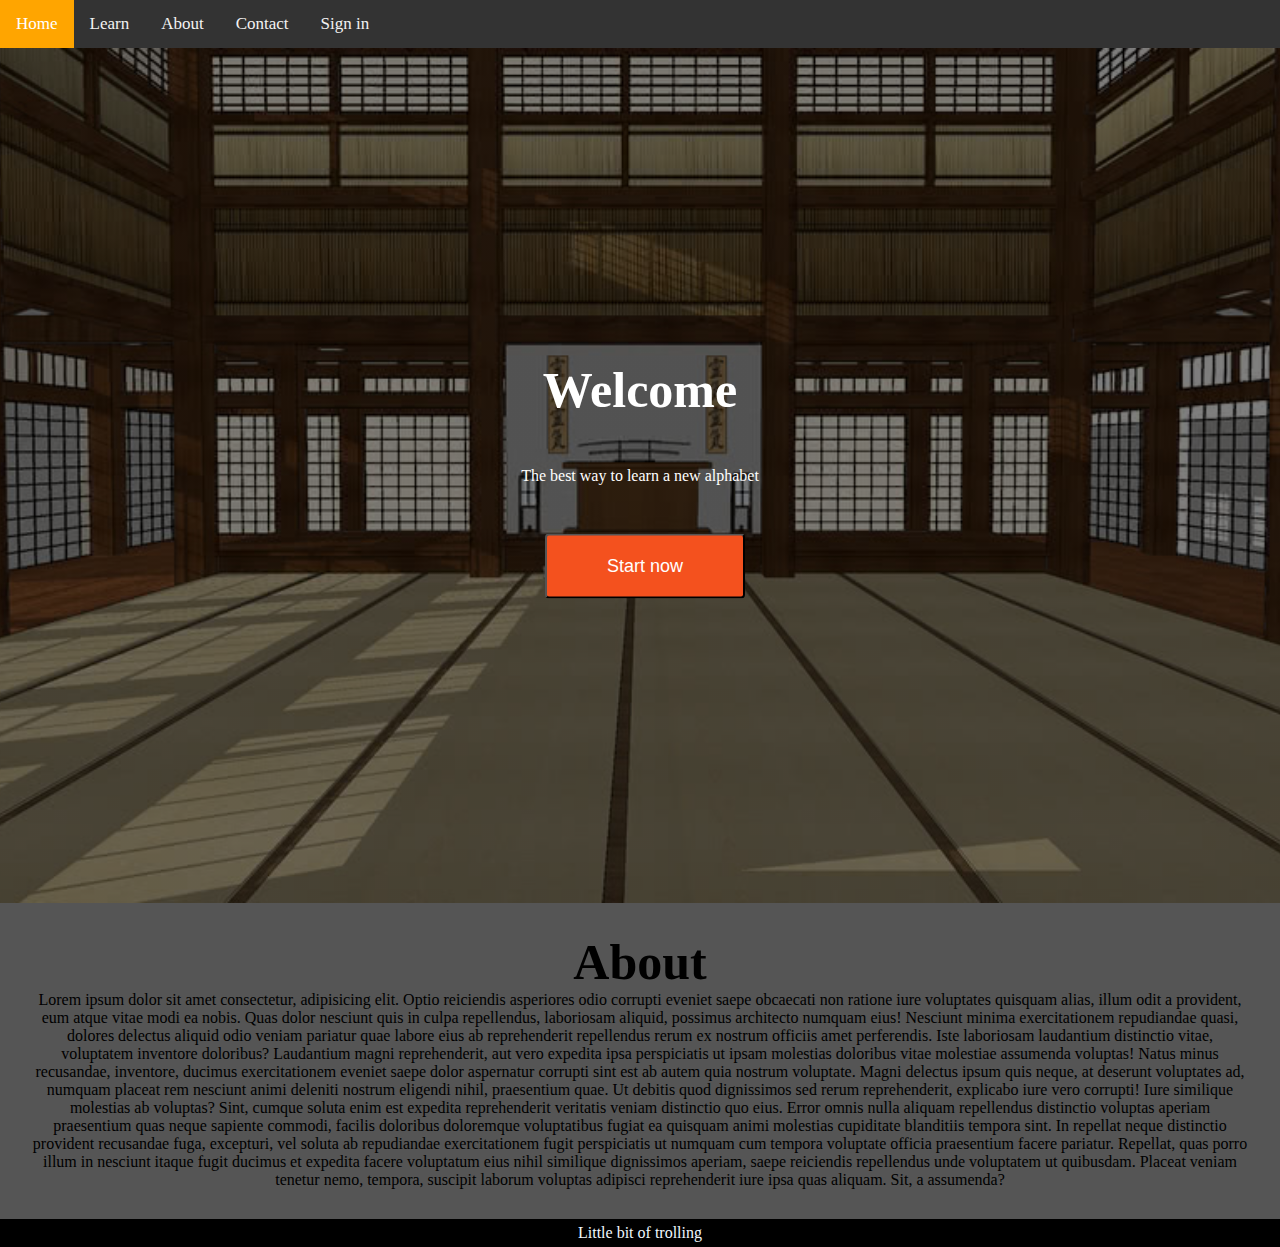
<file: index.html>
<!DOCTYPE html>
<html lang="en">
  <head>
    <meta charset="UTF-8" />
    <meta http-equiv="X-UA-Compatible" content="IE=edge" />
    <meta name="viewport" content="width=device-width, initial-scale=1.0" />
    <title>Learn Japanese</title>
    <link rel="stylesheet" href="./style.css" />
    <link
      rel="stylesheet"
      href="https://cdnjs.cloudflare.com/ajax/libs/font-awesome/4.7.0/css/font-awesome.min.css"
    />
  </head>
  <body>
    <div class="topnav" id="myTopnav">
      <a href="index.html" class="active">Home</a>
      <a href="draw.html">Learn</a>
      <a href="about.html">About</a>
      <a href="#contact">Contact</a>
      <a href="#signin">Sign in</a>
      <a href="javascript:void(0);" class="icon" onclick="fafabar()">
        <i class="fa fa-bars"></i>
      </a>
    </div>

    <div class="hero-image">
      <div class="hero-text">
        <h1 style="font-size: 50px">Welcome</h1>
        <p>The best way to learn a new alphabet</p>
        <button
          class="startbtn"
          onclick="document.getElementById('form1').style.display='block'"
        >
          <span>Start now</span>
        </button>
      </div>
    </div>

    <div id="form1" class="modal">
      <div class="formCont animate">
        <form id="regForm" action="./smth.php" method="post">
          <h1>How would you like to learn:<br /></h1>

          <div class="tab">
            <div class="tabOne">
              <p>Method:<br /></p>
              <button
                class="btn1"
                type="button"
                onclick="lightUp1(1)"
                name="aname"
              ></button>
              <button
                class="btn2"
                type="button"
                onclick="lightUp1(2)"
                name="aname"
              ></button>
              <button
                class="btn3"
                type="button"
                onclick="lightUp1(3)"
                name="aname"
              ></button>
            </div>
          </div>

          <div class="tab">
            <div class="tabTwo">
              <p>Choose the vocabulary:<br /></p>
              <button
                class="btn1"
                type="button"
                onclick="lightUp2(1)"
                name="aname"
              ></button>
              <button
                class="btn2"
                type="button"
                onclick="lightUp2(2)"
                name="aname"
              ></button>
              <button
                class="btn3"
                type="button"
                onclick="lightUp2(3)"
                name="aname"
              ></button>
            </div>
          </div>

          <div class="tab">
            <div class="tabThree">
              <p>Type:<br /></p>
              <button
                class="btn1"
                type="button"
                onclick="lightUp3(1)"
                name="aname"
              ></button>
              <button
                class="btn2"
                type="button"
                onclick="lightUp3(2)"
                name="aname"
              ></button>
              <button
                class="btn3"
                type="button"
                onclick="lightUp3(3)"
                name="aname"
              ></button>
            </div>
          </div>

          <div style="overflow: auto; margin-top: 20px">
            <div style="float: right">
              <button type="button" id="prevBtn" onclick="nextPrev(-1)">
                Previous
              </button>
              <button type="button" id="nextBtn" onclick="nextPrev(1)">
                Next
              </button>
            </div>
          </div>

          <div class="circles">
            <span class="step"></span>
            <span class="step"></span>
            <span class="step"></span>
          </div>
        </form>
      </div>
    </div>

    <div class="about">
      <h1 style="font-size: 50px">About</h1>
      <p>
        Lorem ipsum dolor sit amet consectetur, adipisicing elit. Optio
        reiciendis asperiores odio corrupti eveniet saepe obcaecati non ratione
        iure voluptates quisquam alias, illum odit a provident, eum atque vitae
        modi ea nobis. Quas dolor nesciunt quis in culpa repellendus, laboriosam
        aliquid, possimus architecto numquam eius! Nesciunt minima
        exercitationem repudiandae quasi, dolores delectus aliquid odio veniam
        pariatur quae labore eius ab reprehenderit repellendus rerum ex nostrum
        officiis amet perferendis. Iste laboriosam laudantium distinctio vitae,
        voluptatem inventore doloribus? Laudantium magni reprehenderit, aut vero
        expedita ipsa perspiciatis ut ipsam molestias doloribus vitae molestiae
        assumenda voluptas! Natus minus recusandae, inventore, ducimus
        exercitationem eveniet saepe dolor aspernatur corrupti sint est ab autem
        quia nostrum voluptate. Magni delectus ipsum quis neque, at deserunt
        voluptates ad, numquam placeat rem nesciunt animi deleniti nostrum
        eligendi nihil, praesentium quae. Ut debitis quod dignissimos sed rerum
        reprehenderit, explicabo iure vero corrupti! Iure similique molestias ab
        voluptas? Sint, cumque soluta enim est expedita reprehenderit veritatis
        veniam distinctio quo eius. Error omnis nulla aliquam repellendus
        distinctio voluptas aperiam praesentium quas neque sapiente commodi,
        facilis doloribus doloremque voluptatibus fugiat ea quisquam animi
        molestias cupiditate blanditiis tempora sint. In repellat neque
        distinctio provident recusandae fuga, excepturi, vel soluta ab
        repudiandae exercitationem fugit perspiciatis ut numquam cum tempora
        voluptate officia praesentium facere pariatur. Repellat, quas porro
        illum in nesciunt itaque fugit ducimus et expedita facere voluptatum
        eius nihil similique dignissimos aperiam, saepe reiciendis repellendus
        unde voluptatem ut quibusdam. Placeat veniam tenetur nemo, tempora,
        suscipit laborum voluptas adipisci reprehenderit iure ipsa quas aliquam.
        Sit, a assumenda?
      </p>
    </div>

    <footer>Little bit of trolling</footer>

    <script src="index.js"></script>
  </body>
</html>
</file>
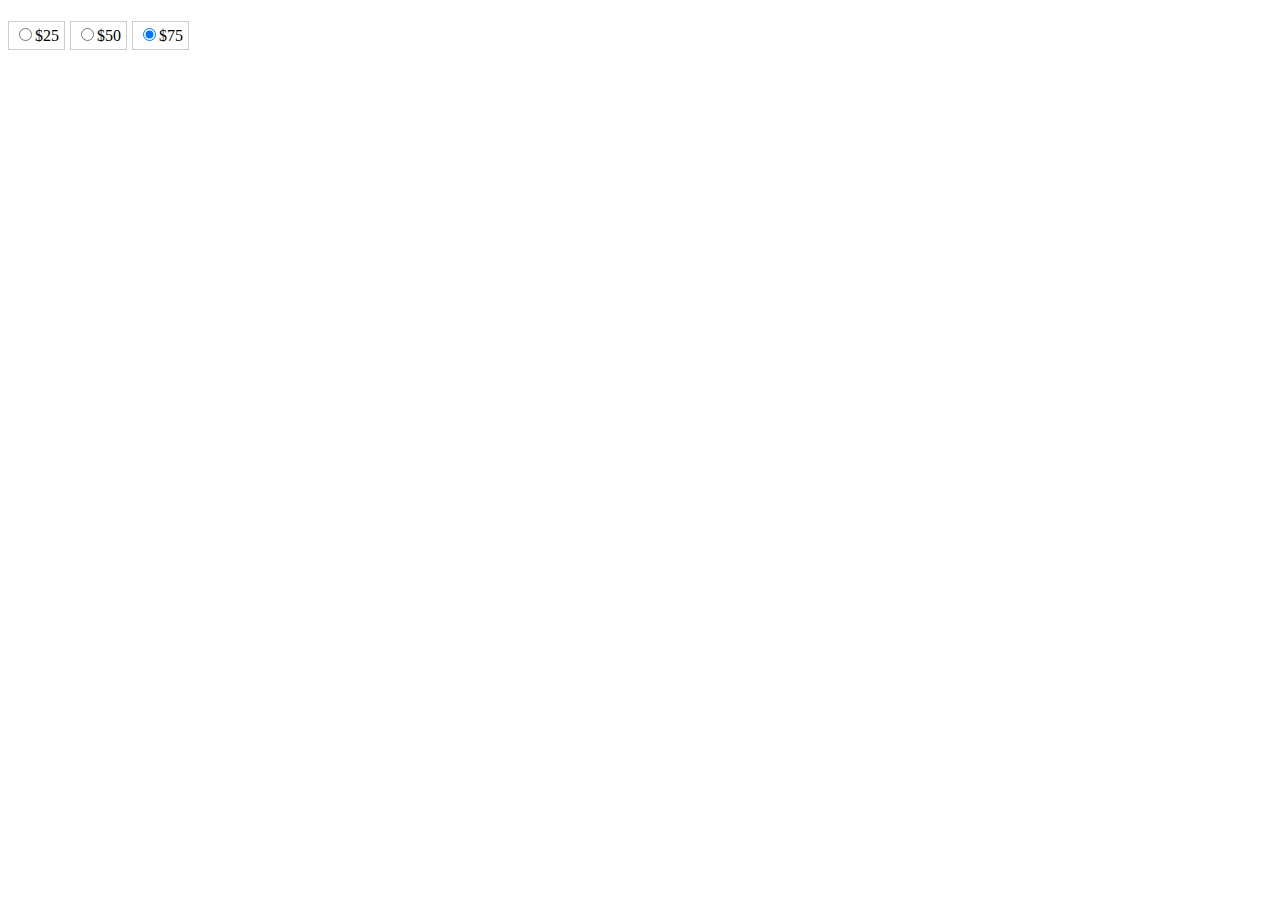
<file: a.html>
<!DOCTYPE html>
<html lang="en">
  <head>
    <meta charset="UTF-8" />
    <meta http-equiv="X-UA-Compatible" content="IE=edge" />
    <meta name="viewport" content="width=device-width, initial-scale=1.0" />
    <link rel="stylesheet" href="a.css" />
    <title>Document</title>
  </head>
  <body>
    <ul class="donate-now">
      <li>
        <label for="a25"
          ><input type="radio" id="a25" name="amount" />$25</label
        >
      </li>
      <li>
        <label for="a50"
          ><input type="radio" id="a50" name="amount" />$50</label
        >
      </li>
      <li>
        <label for="a75"
          ><input
            type="radio"
            id="a75"
            name="amount"
            checked="checked"
          />$75</label
        >
      </li>
    </ul>
  </body>
</html>
</file>
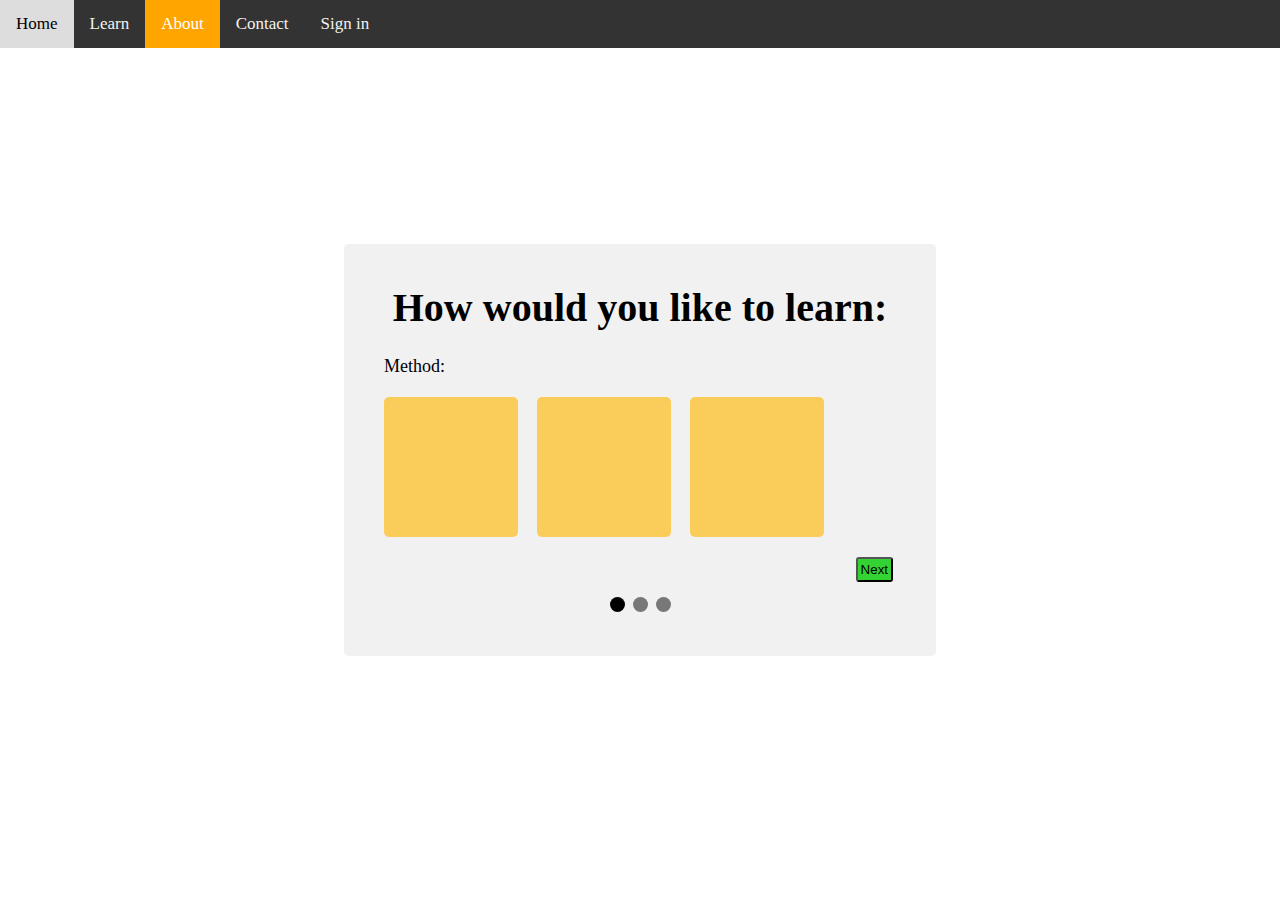
<file: about.html>
<!DOCTYPE html>
<html lang="en">
  <head>
    <meta charset="UTF-8" />
    <meta http-equiv="X-UA-Compatible" content="IE=edge" />
    <meta name="viewport" content="width=device-width, initial-scale=1.0" />
    <title>Document</title>
    <link rel="stylesheet" href="about.css" />
    <link
      rel="stylesheet"
      href="https://cdnjs.cloudflare.com/ajax/libs/font-awesome/4.7.0/css/font-awesome.min.css"
    />
  </head>
  <body>
    <div class="topnav" id="myTopnav">
      <a href="index.html">Home</a>
      <a href="draw.html">Learn</a>
      <a href="about.html" class="active">About</a>
      <a href="#contact">Contact</a>
      <a href="#signin">Sign in</a>
      <a href="javascript:void(0);" class="icon" onclick="fafabar()">
        <i class="fa fa-bars"></i>
      </a>
    </div>

    <div id="id01" class="modal">
      <form id="regForm" action="./smth.php" method="post">
        <h1 class="formHead">How would you like to learn:<br /></h1>

        <div class="tab">
          <div class="tabOne">
            <p>Method:<br /></p>
            <button
              class="btn1"
              type="button"
              onclick="lightUp1(1)"
              name="aname"
            ></button>
            <button
              class="btn2"
              type="button"
              onclick="lightUp1(2)"
              name="aname"
            ></button>
            <button
              class="btn3"
              type="button"
              onclick="lightUp1(3)"
              name="aname"
            ></button>
          </div>
        </div>

        <div class="tab">
          <div class="tabTwo">
            <p>Choose the vocabulary:<br /></p>
            <button
              class="btn1"
              type="button"
              onclick="lightUp2(1)"
              name="aname"
            ></button>
            <button
              class="btn2"
              type="button"
              onclick="lightUp2(2)"
              name="aname"
            ></button>
            <button
              class="btn3"
              type="button"
              onclick="lightUp2(3)"
              name="aname"
            ></button>
          </div>
        </div>

        <div class="tab">
          <div class="tabThree">
            <p>Type:<br /></p>
            <button
              class="btn1"
              type="button"
              onclick="lightUp3(1)"
              name="aname"
            ></button>
            <button
              class="btn2"
              type="button"
              onclick="lightUp3(2)"
              name="aname"
            ></button>
            <button
              class="btn3"
              type="button"
              onclick="lightUp3(3)"
              name="aname"
            ></button>
          </div>
        </div>

        <div style="overflow: auto; margin-top: 20px">
          <div style="float: right">
            <button type="button" id="prevBtn" onclick="nextPrev(-1)">
              Previous
            </button>
            <button type="button" id="nextBtn" onclick="nextPrev(1)">
              Next
            </button>
          </div>
        </div>

        <div class="circles">
          <span class="step"></span>
          <span class="step"></span>
          <span class="step"></span>
        </div>
      </form>
    </div>
    <script src="index.js"></script>
  </body>
</html>
</file>
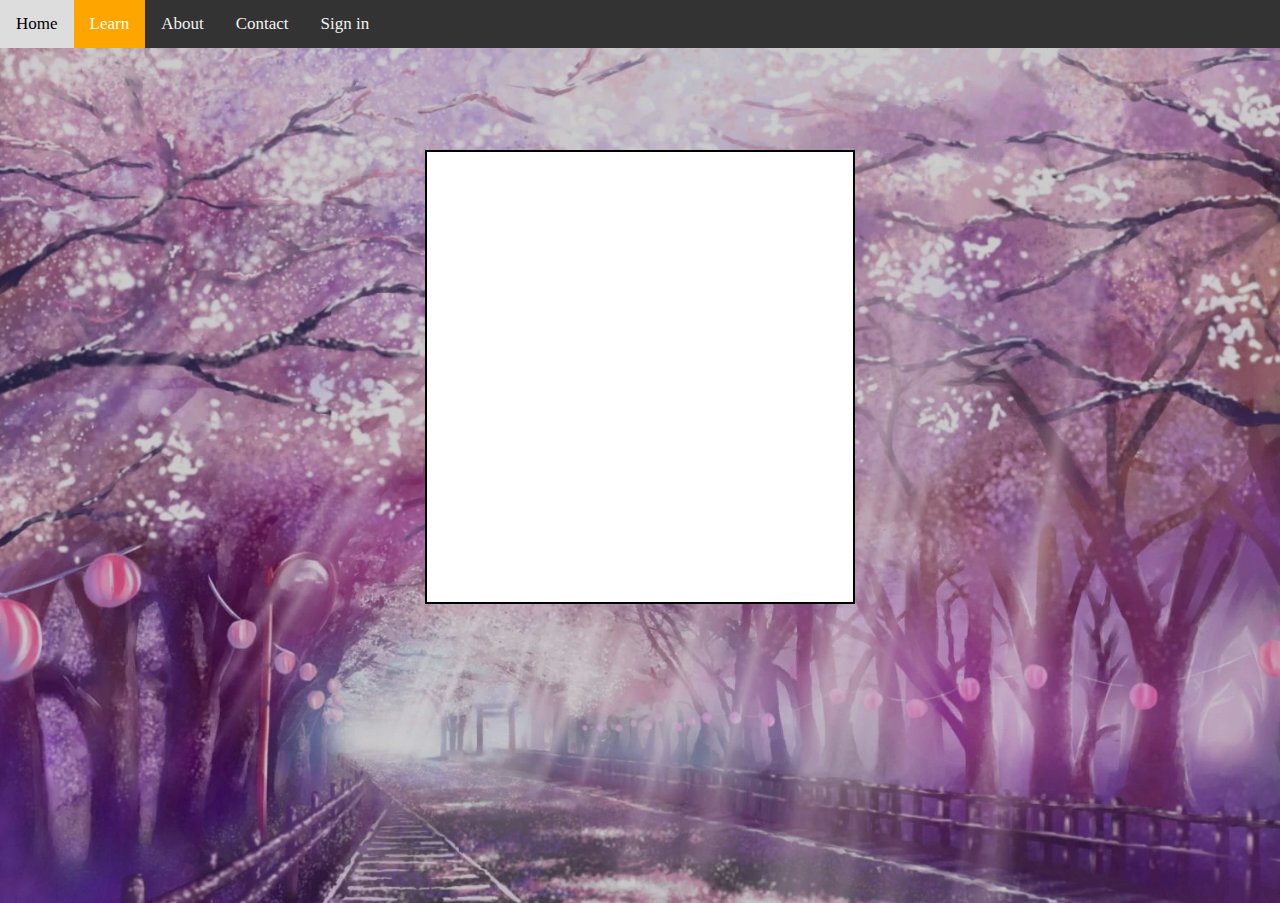
<file: draw.html>
<!DOCTYPE html>
<html lang="en">
  <head>
    <meta charset="UTF-8" />
    <meta http-equiv="X-UA-Compatible" content="IE=edge" />
    <meta name="viewport" content="width=device-width, initial-scale=1.0" />
    <title>Drawing</title>
    <link rel="stylesheet" href="./draw-style.css" />
    <link
      rel="stylesheet"
      href="https://cdnjs.cloudflare.com/ajax/libs/font-awesome/4.7.0/css/font-awesome.min.css"
    />
  </head>
  <body>
    <div class="topnav" id="myTopnav">
      <a href="index.html">Home</a>
      <a href="draw.html" class="active">Learn</a>
      <a href="about.html">About</a>
      <a href="#contact">Contact</a>
      <a href="#signin">Sign in</a>
      <a href="javascript:void(0);" class="icon" onclick="fafabar()">
        <i class="fa fa-bars"></i>
      </a>
    </div>

    <div class="hero-image">
      <div style="text-align: center; margin-top: 8%">
        <canvas id="myCanvas"></canvas>
      </div>
    </div>

    <script src="index.js"></script>
    <script src="canvas.js"></script>
  </body>
</html>
</file>
<file: style.css>
*{
    margin: 0;
    padding: 0;
}

.topnav{
    overflow: hidden;
    background-color: #333;
}

.topnav a {
    float: left;
    display: block;
    color: #f2f2f2;
    text-align: center;
    padding: 14px 16px;
    text-decoration: none;
    font-size: 17px;
}

.topnav a:hover{
    background-color: #ddd;
    color: black;
    transition: all 0.3s;
}

.topnav a.active {
    background-color: orange;
    color: white;
}

.topnav .icon {
    display: none;
}

@media screen and (max-width:600px) {
    .topnav a:not(:first-child){
        display: none;
    }
    .topnav a.icon{
        float: right;
        display: block;
    }
}

@media  screen and (max-width:600px) {
    .topnav.responsive {
        position: relative;
    }
    .topnav.responsive .icon {
        position: absolute;
        right: 0;
        top: 0;
    }
    .topnav.responsive a {
        float: none;
        display: block;
        text-align: left;
    }
}

.hero-image{
    min-height: 95vh;
    width: 100%;
    background-image: linear-gradient(rgba(0, 0, 0, 0.5), rgba(0, 0, 0, 0.5)), url("./Images/Dojo.jpg");
    background-size: cover;
    background-repeat: no-repeat;
    background-position: center;
    position: relative;
}

.hero-text h1{
    text-align: center;
    position: absolute;
    top: 40%;
    left: 50%;
    transform: translate(-50%, -50%);
    color: white;
}

.hero-text p{
    text-align: center;
    position: absolute;
    top: 50%;
    left: 50%;
    transform: translate(-50%, -50%);
    color: white;
}

.startbtn {
    text-align: center;
    position: absolute;
    top: 60%;
    left: 50%;
    transform: translate(-50%, -50%);
    color: white;
    font-size: large;
    border-radius: 4px;
    outline: 0;
    display:flexbox;
    padding: 20px;
    width: 200px;
    background-color: #f4511e;
    transition: all 0.5s;
    cursor: pointer;
    margin: 5px;
}

.startbtn span {
    cursor: pointer;
    display: inline-block;
    position: relative;
    transition: 0.5s;
}

.startbtn span:after{
    content: '\00bb';
    position: absolute;
    opacity: 0;
    top: 0;
    right: -20px;
    transition: 0.5s;
}

.startbtn:hover span {
    padding-right: 25px;
}

.startbtn:hover span:after{
    opacity: 1;
    right: 0;
}

.startbtn:hover {
    background-color: #555;
    color: white;
}

.about{
    background-color: #555;
    padding: 30px;
    text-align: center;

}

footer{
    background-color: black;
    color: aliceblue;
    padding: 5px;
    text-align: center;
}

.formHead {
    text-align: center;
    font-size: 40px;
    text-overflow: none;
    padding-bottom: 15px;
}

.modal {
    display: none;
    position: fixed;
    z-index: 1;
    left: 0;
    top: 0;
    overflow: auto;
    background-color: rgb(0, 0, 0);
    background-color: rgba(0, 0, 0, 0.5);
    width: 100%;
    height: 100%;
    padding-top: 60px;
}

.formCont{
    background-color: #f1f1f1;
    padding: 40px;
    width: 40%;
    min-width: 300px;
    position: absolute;
    top: 25%;
    left: 28%;
    border-radius: 5px;
}

.btn1,
.btn2,
.btn3 {
    background-color: #ffbb11aa;
    color: black;
    border: none;
    padding: 70px 67px;
    margin-right: 15px;
    font-size: 20;
    cursor: pointer;
    border-radius: 5px;
}

.btn1:hover,
.btn2:hover,
.btn3:hover {
    background-color: #ffbb11ff;
    transition: 0.3s;
}

#prevBtn {
    padding: 3px;
    margin-right: 3px;
    border-radius: 3px;
    background-color: rgba(255, 0, 0, 0.7);
    border-color: #555;
}

#prevBtn:hover {
    color: white;
    opacity: 0.8;
    transition: 0.3s;
}

#nextBtn {
    padding: 3px;
    margin-right: 3px;
    border-radius: 3px;
    background-color: rgba(4, 204, 4, 0.8);
    border-color: #555;
}

#nextBtn:hover {
    color: white;
    opacity: 0.8;
    transition: 0.3s;
}

.circles {
    text-align: center;
    margin-top: 15px;
}

.step {
    height: 15px;
    width: 15px;
    margin: 0 2px;
    background-color: black;
    border: none;
    border-radius: 50%;
    display: inline-block;
    opacity: 0.5;
}

.step.active {
    opacity: 1;
}

.step.finish {
    background-color: #04AA6D;
}

.tab {
    display: none;
}

.tab p {
    padding-top: 10px;
    padding-bottom: 20px;
    text-align: left;
    font-size: 18px;
}

.animate {
    -webkit-animation: animatezoom 0.6s;
    animation: animatezoom 0.6s
}

@-webkit-keyframes animatezoom {
    from {-webkit-transform: scale(0);}
    to {-webkit-transform: scale(1);}
}

@keyframes animatezoom {
    from {transform: scale(0);}
    to {transform: scale(1);}
}
</file>
<file: a.css>
.donate-now {
    list-style-type: none;
    margin: 25px 0 0 0;
    padding: 0;
}

.donate-now li {
    float: left;
    margin: 0 5px 0 0;
}

.donate-now label {
    padding: 5px;
    border: 1px solid #CCC;
    cursor: pointer;
}

.donate-now label:hover {
    background: #DDD;
}
</file>
<file: about.css>
* {
    margin: 0;
    padding: 0;
}

.topnav {
    overflow: hidden;
    background-color: #333;
}

.topnav a {
    float: left;
    display: block;
    color: #f2f2f2;
    text-align: center;
    padding: 14px 16px;
    text-decoration: none;
    font-size: 17px;
}

.topnav a:hover {
    background-color: #ddd;
    color: black;
    transition: all 0.3s;
}

.topnav a.active {
    background-color: orange;
    color: white;
}

.topnav .icon {
    display: none;
}

@media screen and (max-width:600px) {
    .topnav a:not(:first-child) {
        display: none;
    }

    .topnav a.icon {
        float: right;
        display: block;
    }
}

@media screen and (max-width:600px) {
    .topnav.responsive {
        position: relative;
    }

    .topnav.responsive .icon {
        position: absolute;
        right: 0;
        top: 0;
    }

    .topnav.responsive a {
        float: none;
        display: block;
        text-align: left;
    }
}

.formHead{
    text-align: center;
    font-size: 40px;
    text-overflow: none;
    padding-bottom: 15px;
}

#regForm{
    background-color: #f1f1f1;
    padding: 40px;
    width: 40%;
    min-width: 300px;
    position: absolute;
    top: 50%;
    left: 50%;
    transform: translate(-50%, -50%);
    border-radius: 5px;
}

/* .modal{
    display: none;
    position: fixed;
    z-index: 1;
} */

.btn1, .btn2, .btn3{
    background-color: #ffbb11aa;
    color: black;
    border: none;
    padding: 70px 67px;
    margin-right: 15px;
    font-size: 20;
    cursor: pointer;
    border-radius: 5px;
}

.btn1:hover, .btn2:hover, .btn3:hover{
    background-color: #ffbb11ff;
    transition: 0.3s;  
}

#prevBtn{
    padding: 3px;
    margin-right: 3px;
    border-radius: 3px;
    background-color: rgba(255, 0, 0, 0.7);
    border-color: #555;
}

#prevBtn:hover {
    color: white;
    opacity: 0.8;
    transition: 0.3s;
}

#nextBtn {
    padding: 3px;
    margin-right: 3px;
    border-radius: 3px;
    background-color: rgba(4, 204, 4, 0.8);
    border-color: #555;
}

#nextBtn:hover {
    color: white;
    opacity: 0.8;
    transition: 0.3s;
}

.circles{
    text-align: center;
    margin-top: 15px;
}

.step{
    height: 15px;
    width: 15px;
    margin: 0 2px;
    background-color: black;
    border: none;
    border-radius: 50%;
    display: inline-block;
    opacity: 0.5;
}

.step.active{
    opacity: 1;
}

.step.finish{
    background-color: #04AA6D;
}

.tab{
    display: none;
}

.tab p {
    padding-top: 10px;
    padding-bottom: 20px;
    text-align: left;
    font-size: 18px;
}
</file>
<file: draw-style.css>
* {
    margin: 0;
    padding: 0;
    overflow: hidden;
}

.topnav {
    overflow: hidden;
    background-color: #333;
}

.topnav a {
    float: left;
    display: block;
    color: #f2f2f2;
    text-align: center;
    padding: 14px 16px;
    text-decoration: none;
    font-size: 17px;
}

.topnav a:hover {
    background-color: #ddd;
    color: black;
    transition: all 0.3s;
}

.topnav a.active {
    background-color: orange;
    color: white;
}

.topnav .icon {
    display: none;
}

@media screen and (max-width:600px) {
    .topnav a:not(:first-child) {
        display: none;
    }

    .topnav a.icon {
        float: right;
        display: block;
    }
}

@media screen and (max-width:600px) {
    .topnav.responsive {
        position: relative;
    }

    .topnav.responsive .icon {
        position: absolute;
        right: 0;
        top: 0;
    }

    .topnav.responsive a {
        float: none;
        display: block;
        text-align: left;
    }
}

.hero-image {
    min-height: 95vh;
    width: 100%;
    background-image: linear-gradient(rgba(0, 0, 0, 0.2), rgba(0, 0, 0, 0.2)), url("./Images/sakura-tree.webp");
    background-size: cover;
    background-repeat: no-repeat;
    background-position: center;
    position: relative;
}

#myCanvas{
    background-color: white;
    border: 2px solid black;
}
</file>
